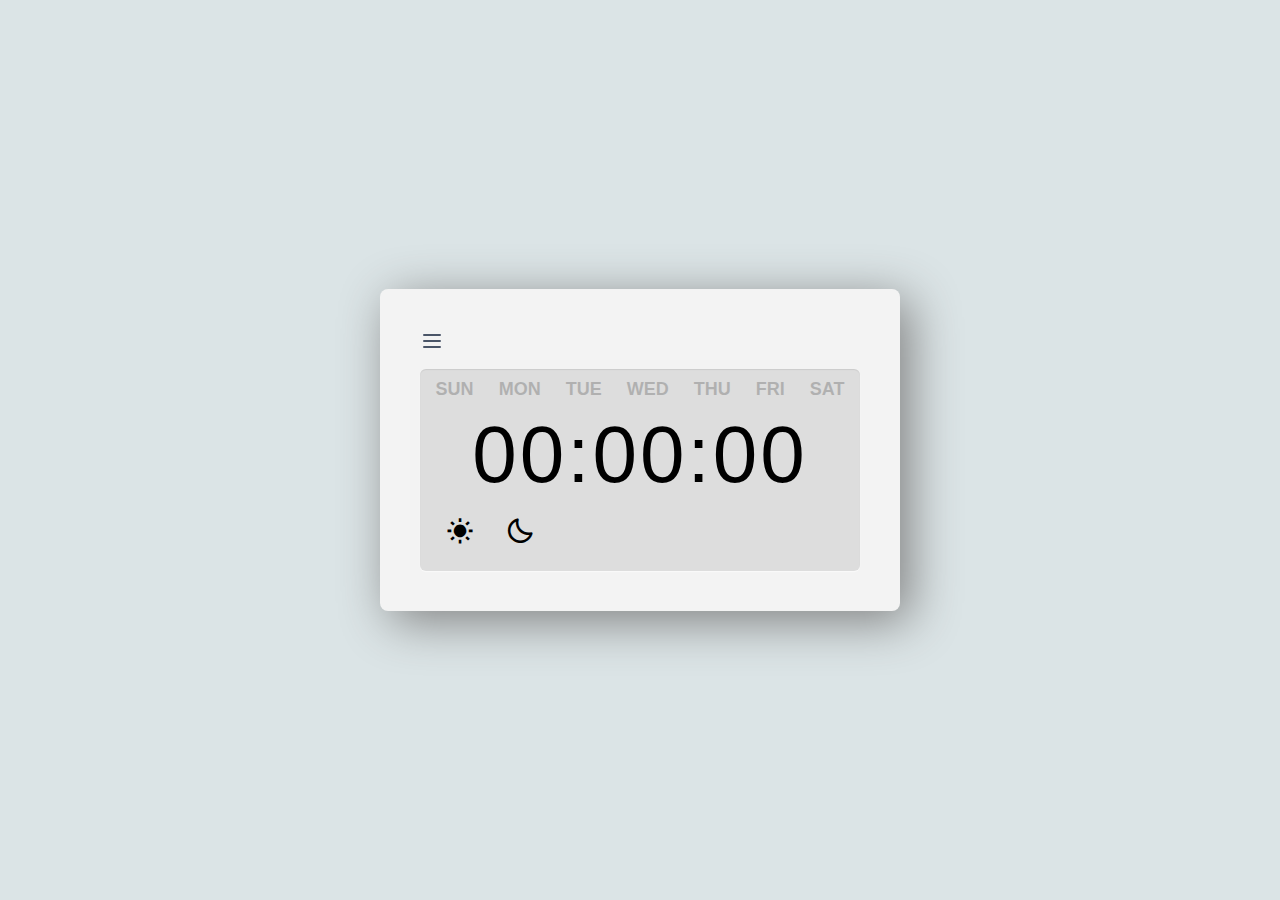
<file: Release1/index.html>
<!DOCTYPE html>
<html lang="en">
<head>
    <meta charset="UTF-8">
    <meta name="viewport" content="width=device-width, initial-scale=1.0">
    <title>Электронные часы</title>
    <link rel="stylesheet" href="./style.css">
    <link href="https://unpkg.com/boxicons@2.1.2/css/boxicons.min.css" rel="stylesheet">
</head>
<body>
    <div class="clock">
        <!-- преключение 12-24 форматов -->
                <i class="uil uil-ellipsis-v dot-menu-btn" id="active-menu">
                    <svg fill="none" height="24" viewBox="0 0 24 24" width="24" xmlns="http://www.w3.org/2000/svg">
                        <path d="M4 6H20M4 12H20M4 18H20" stroke="#4A5568" stroke-linecap="round" stroke-linejoin="round" stroke-width="2"/>
                    </svg>
                </i>
        
                <ul class="dot-menu" id="active-menu">
                    <li class="menu-item" id="active-menu">
                        <span class="clock-format-text" id="active-menu">24-hour format</span>
                        <div class="format-switch-btn"  id="active-menu" data-format="12"></div>
                    </li>
                </ul>
        
                <div class="display">
        
                    <div class="weekdays">
                        <span>SUN</span>
                        <span>MON</span>
                        <span>TUE</span>
                        <span>WED</span>
                        <span>THU</span>
                        <span>FRI</span>
                        <span>SAT</span>
                    </div>
        
                    <div class="timeDisplay">
                        <div class="time">
                            <span class="hours">00</span><span class="dot">:</span>
                            <span class="minutes">00</span><span class="dot">:</span>
                            <span class="seconds">00</span>
                        </div>
                    </div>
        
                     <input type="checkbox" id="toggle">
        <!-- кнопка преключения темы -->
                <label class="toggle" for="toggle">
                    <i class="bx bxs-sun"></i>
                    <i class="bx bx-moon"></i>
                    <span class="ball"></span>
                </label>
                </div>
            </div>
            <div>
            </div>
    <script src="./script.js"></script>
</body>
</html>
</file>
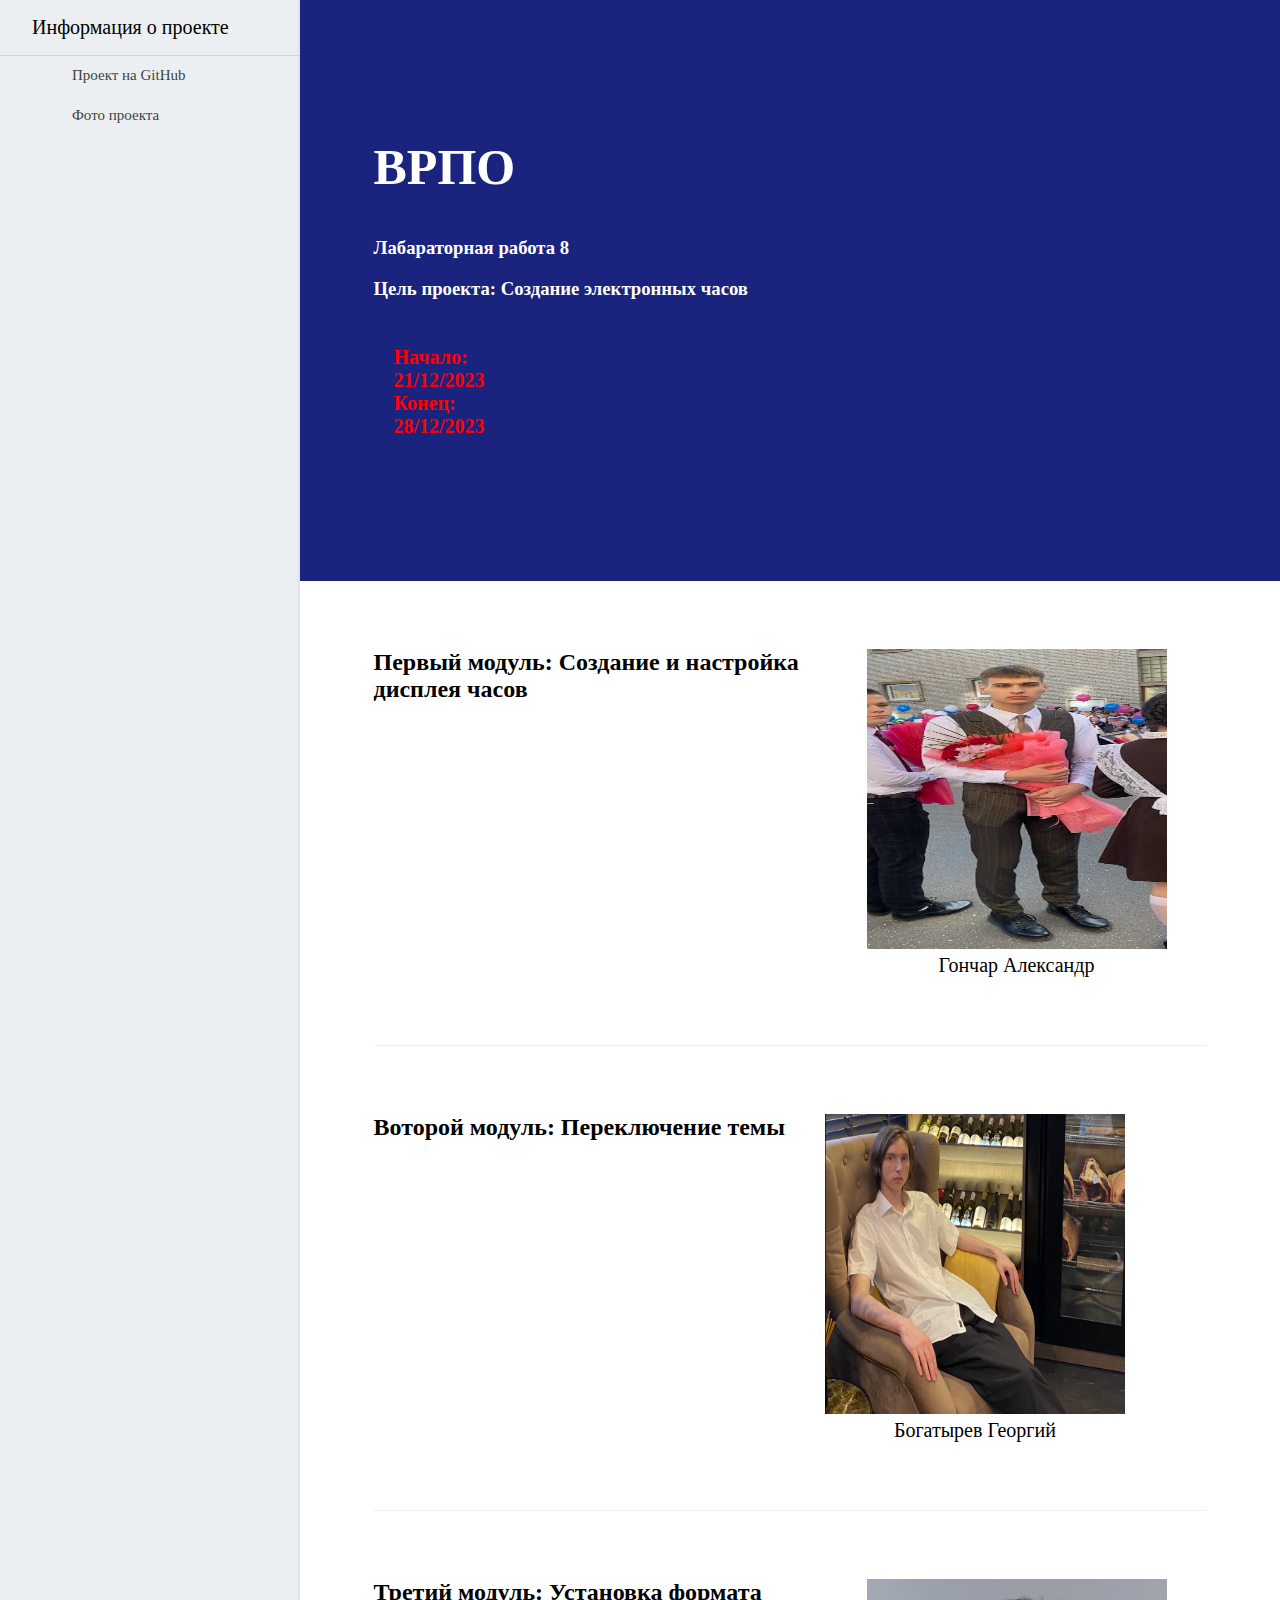
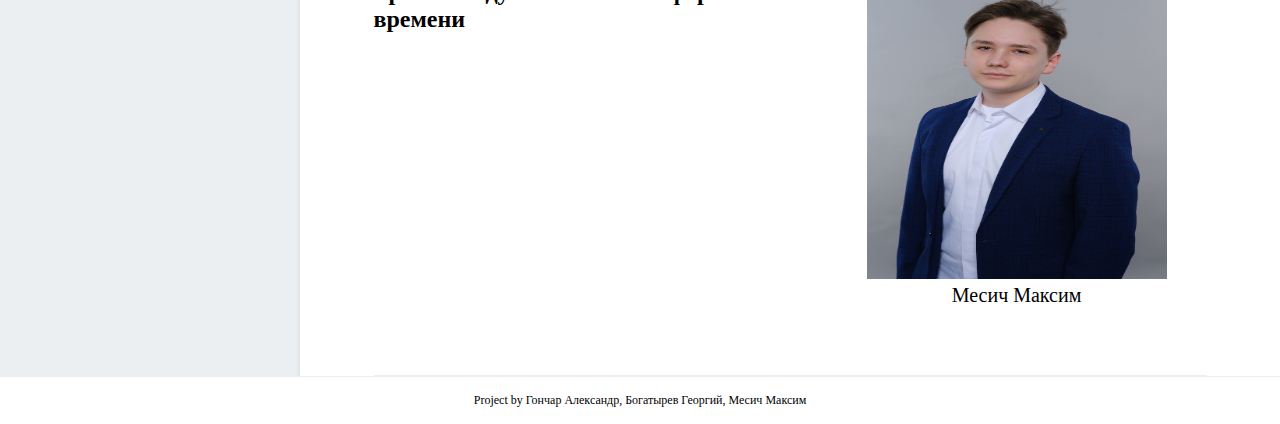
<file: projectSite/sait.html>
<!DOCTYPE html>
<html lang="en">
<head>
    <meta charset="UTF-8">
    <meta name="viewport" content="width=device-width, initial-scale=1.0">
    <title>Сайт проекта</title>
    <link rel="stylesheet" href="./style.css">
</head>
<body>
    <div class="site-body">
        <article class="site-main">
            <header>
                <div class="container">
                    <h2 class="page-title">ВРПО</h2>
                    <h3 class="page-description">Лабараторная работа 8</h3>
                    <h3 class="page goal">Цель проекта: Создание электронных часов</h3>
                    <h4 class="page-data">Начало:<br>
                        21/12/2023<br>
                        Конец:<br>
                        28/12/2023
                    </h4>
                </div>
            </header>

            <div class="container">
                <section>
                    <div class="modul">
                        <h2>Первый модуль: Создание и настройка дисплея часов</h2>
                     </div>

                     <figure>
                        <img src="./image/sasha.png" alt="sasha">
                        <figcaption>Гончар Александр</figcaption>
                     </figure>
                </section>

                <section>
                    <div class="modul">
                        <h2>Воторой модуль: Переключение темы</h2>
                     </div>

                     <figure>
                        <img src="./image/gosha.png" alt="gosha">
                        <figcaption>Богатырев Георгий</figcaption>
                     </figure>
                </section>

                <section>
                    <div class="modul">
                        <h2>Третий модуль: Установка формата времени</h2>
                     </div>

                     <figure>
                        <img src="./image/maksim.png" alt="maks">
                        <figcaption>Месич Максим</figcaption>
                     </figure>
                </section>
            </div>
        </article>

        <aside class="site-aside">
            <div class="brand">Информация о проекте</div>
            <div class="site-navigation">
                <nav>
                    <ul>
                        <li><a href="https://github.com/sita32/project" target="_blank">Проект на GitHub</a></li>
                        <li><a href="./image/clock.png" target="_blank">Фото проекта</a></li>
                    </ul>
                </nav>
            </div>
        </aside>
        <footer class="site-footer">
            <div class="copyright">Project by Гончар Александр, Богатырев Георгий, Месич Максим</div>
        </footer>
    </div>
</body>
</html>
</file>
<file: Release1/style.css>
/* Стили часов */
* {
    margin: 0;
    padding: 0;
    box-sizing: border-box;
}

body {
    display: flex;
    justify-content: center;
    align-items: center;
    min-height: 100vh;
    background: #dbe4e6;
}

.clock {
    width: 520px;
    padding: 40px;
    background-color: #f3f3f3;
    box-shadow: 10px 10px 50px #808080;
    border-radius: 8px;
}

/* Стили для диспеля */
.clock .display{
    padding: 40px 10px 10px;
    border-radius: 6px;
    background-color: #dddddd;
    box-shadow: 0 1px 1px rgba(0, 0, 0, 0.08) inset,
                0 1px 1px #fafafa;
    position: relative;
    margin-top: 10px;
}

/* Отображение дней недели */

.weekdays{
    font-size: 18px;
    font-weight: 600;
    width: 100%;
    position: absolute;
    top: 10px;
    left: 0;
    text-align: center;
    font-family: 'Text Me One', sans-serif;
}

.weekdays span{
    padding: 0 10px;
    opacity: 0.2;
}

.weekdays span.active{
    opacity: 1;
}

/* Отображение времени и его анимация  */

.display .timeDisplay{
    display: flex;
    justify-content: center;
}

.timeDisplay .time{
    font-size: 80px;
    display: flex;
    justify-content: center;
    letter-spacing: 3px;
    font-family: 'Digital-7 Mono', sans-serif;
}

.time .dot{
    animation: blinker 1s linear infinite;
}

@keyframes blinker {
    25%{opacity: 0;}
}


/* Стили кнопки для переключения светлой/темной темы */
.toggle {
    cursor: pointer;
    position: relative;
    display: flex;
    width: 120px;
    height: 60px;
    border-radius: 50px;
    transition: .2s;
}

.toggle i {
    width: 50%;
    line-height: 60px;
    text-align: center;
    font-size: 30px;
    z-index: 1;
}

.toggle .ball {
    position: absolute;
    width: 45px;
    height: 45px;
    margin: 7.5px;
    border-radius: 50%;
    transition: .3s ease-out;
}

input {
    display: none;
}

/* Светлая тема */

.light {
    background: #fafafa;
}

.light .toggle .bxs-sun {
    color: #fafafa;
}

.light .toggle .bx-moon {
    color: #151d2a;
}

.light .toggle .ball {
    background: #151d2a;
}

/* Темная тема */

.dark {
    background: #151d2a;
}


.dark .toggle .bx-sun {
    color: #fafafa;
}

.dark .toggle .bxs-moon {
    color: #151d2a;
}

.dark .toggle .ball {
    background: #fafafa;
    transform: translateX(60px);
}

/* Переключатель в 24 формат */

svg {
    cursor: pointer;
}

/* Создание всплывающего меню */

.dot-menu {
    margin-top: -35px;
    margin-left: 30px;
    width: 200px;
    z-index: 999;
    list-style: none;
    background: #dddddd;
    padding: 10px 20px;
    border-radius: 5px;
    visibility: hidden;
    opacity: 0;
    transition: 0.3s ease;
}

.dot-menu.active {
    visibility: visible;
    opacity: 1;
}
/* Создание переключателя */

.menu-item{
    display: flex;
    justify-content: center;
    align-items: center;
}

.clock-format-text{
    color: #efefef; 
    font-size: 0.9em;
    margin-right: 20px;
}

.format-switch-btn {
    width: 35px;
    height: 15px;
    background: #485470;
    border-radius: 75px;
    cursor: pointer;
    display: flex;
    justify-content: center;
    align-items: center;
}
/* Цвета для переключателя  */

.format-switch-btn:before {
    content: ' ';
    position: absolute;
    width: 14px;
    height: 14px;
    background: #ff5e9a;
    border-radius: 50%;
    box-shadow: 0 5px 25px #ff5e9a;
    transform: translateX(-10px);
    transition: 0.3s ease;

}

.format-switch-btn.active:before {
    background: #0fbb8d;
    box-shadow: 0px 5px 25px #0fbb8d;
    transform: translateX(10px);
}
</file>
<file: projectSite/style.css>
body {
  margin: 0;
  padding: 0;
}

.page-title {
  font-size: 50px;
}

.page-goal {
  font-size: 40px;
}

.page-data {
  color: red;
  padding: 20px;
  font-size: 20px;
}

section {
  display: flex;
}

figure {
  display: block;
  text-align: center;
  font-size: 20px;
}
  
a {
  color: #424242;
  text-decoration: none;
}

a:hover {
  color: #3D5AFE;
}
  
.site-body {
  display: flex;
  flex-flow: row wrap;
}
  
.site-main {
  background: white;
  flex: 1 100%;
}
  
.site-aside {
  background: #ECEFF1;
  flex: 1 100%;
}
.brand {
  padding: 1rem 2rem;
  display: block;
  font-size: 20px;
  border-bottom: 1px solid #CFD8DC;
}
  
.site-footer {
  padding: 1rem 2rem;
  flex: 1 100%;
  text-align: center;
  font-size: 12px;
  border-top: 1px solid #ECEFF1;
}
  
 article > header {
  background: #1A237E;
  padding: 3rem 0;
  color: white;
}
  
.container {
  width: 88%;
  margin: 0 auto;
}
  
section {
  padding: 1.7rem 0;
  border-bottom: 1px solid #ECEFF1;
}

  
ul {
  display: block;
  margin: 0;
}

li {
  display: block;
  position: relative;
}

a {
  padding: 0.7rem 2rem;
  display: block;
  font-size: 15px;
  font-weight: 500;
  color: #424242;
}

  
  @media all and (min-width: 769px) {
    .site-aside {
      order: 1;
      max-width: 300px;
      box-shadow: inset -5px 0 5px -5px rgba(0, 0, 0, 0.1);
    }
  
    .site-main {
      order: 2;
      flex: 1 0px;
    }
  
    .site-footer {
      order: 4;
    }
  
    .container {
      width: 85%;
    }
  
    section {
      padding: 3rem 0;
    }
  
    article > header {
      padding: 6rem 0;
    }
  }
  @media all and (min-width: 1440px) {
    .container {
      width: 80%;
      margin: 0 auto;
    }

    section {
      padding: 5rem 0;
    }
  
    article > header {
      padding: 8rem 0;
    }
  }
 
.sasha {
  float: right;
  display: block;
}

img {
  width: 300px;
  height: 300px;
}
</file>
